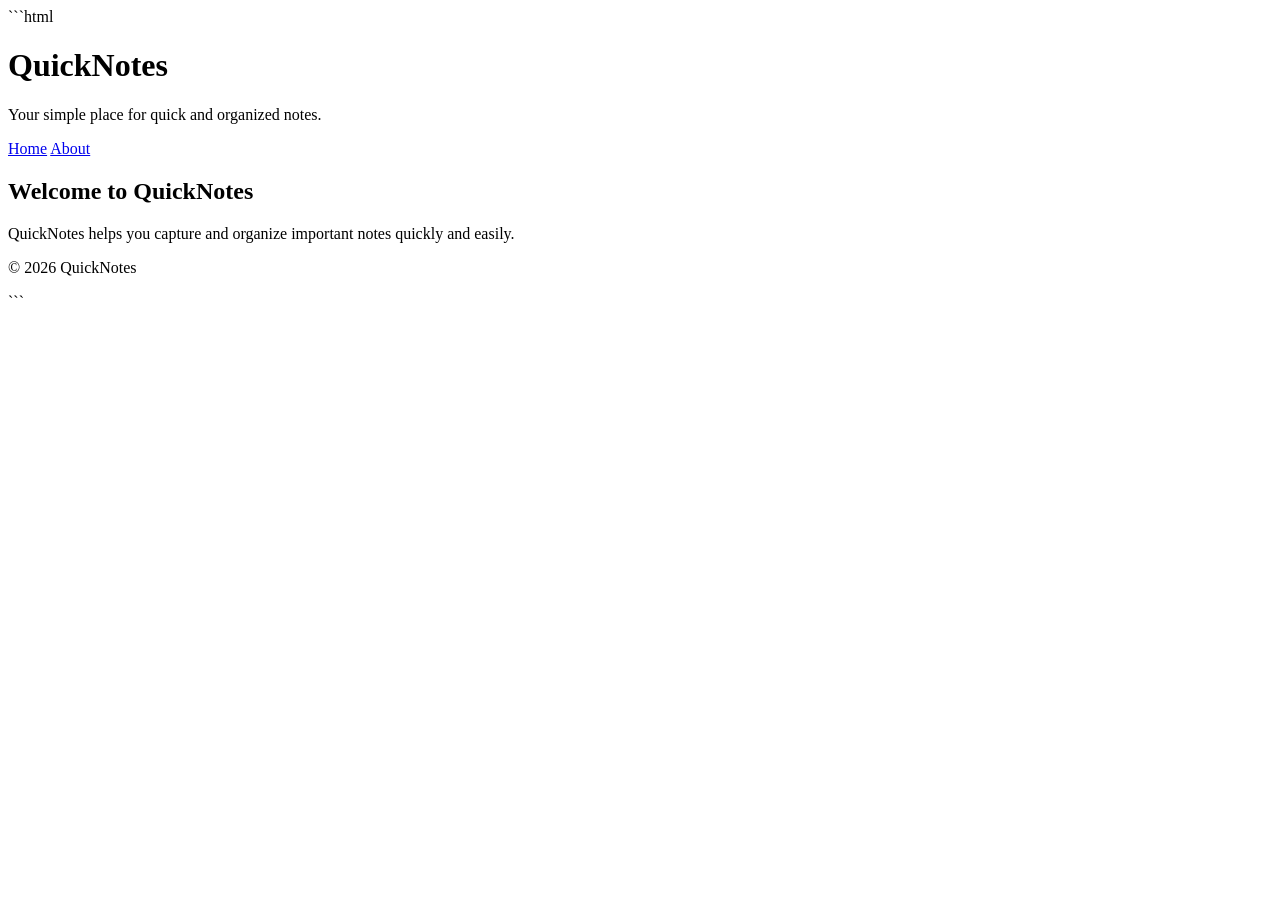
<file: day1/index.html>
```html
<!DOCTYPE html>
<html lang="en">
<head>
    <meta charset="UTF-8">
    <meta name="viewport" content="width=device-width, initial-scale=1.0">
    <title>QuickNotes</title>
</head>
<body>
    <header>
        <h1>QuickNotes</h1>
        <p>Your simple place for quick and organized notes.</p>

        <nav>
            <a href="index.html">Home</a>
            <a href="about.html">About</a>
        </nav>
    </header>

    <main>
        <h2>Welcome to QuickNotes</h2>
        <p>QuickNotes helps you capture and organize important notes quickly and easily.</p>
    </main>

    <footer>
        <p>&copy; 2026 QuickNotes</p>
    </footer>
</body>
</html>
```
</file>
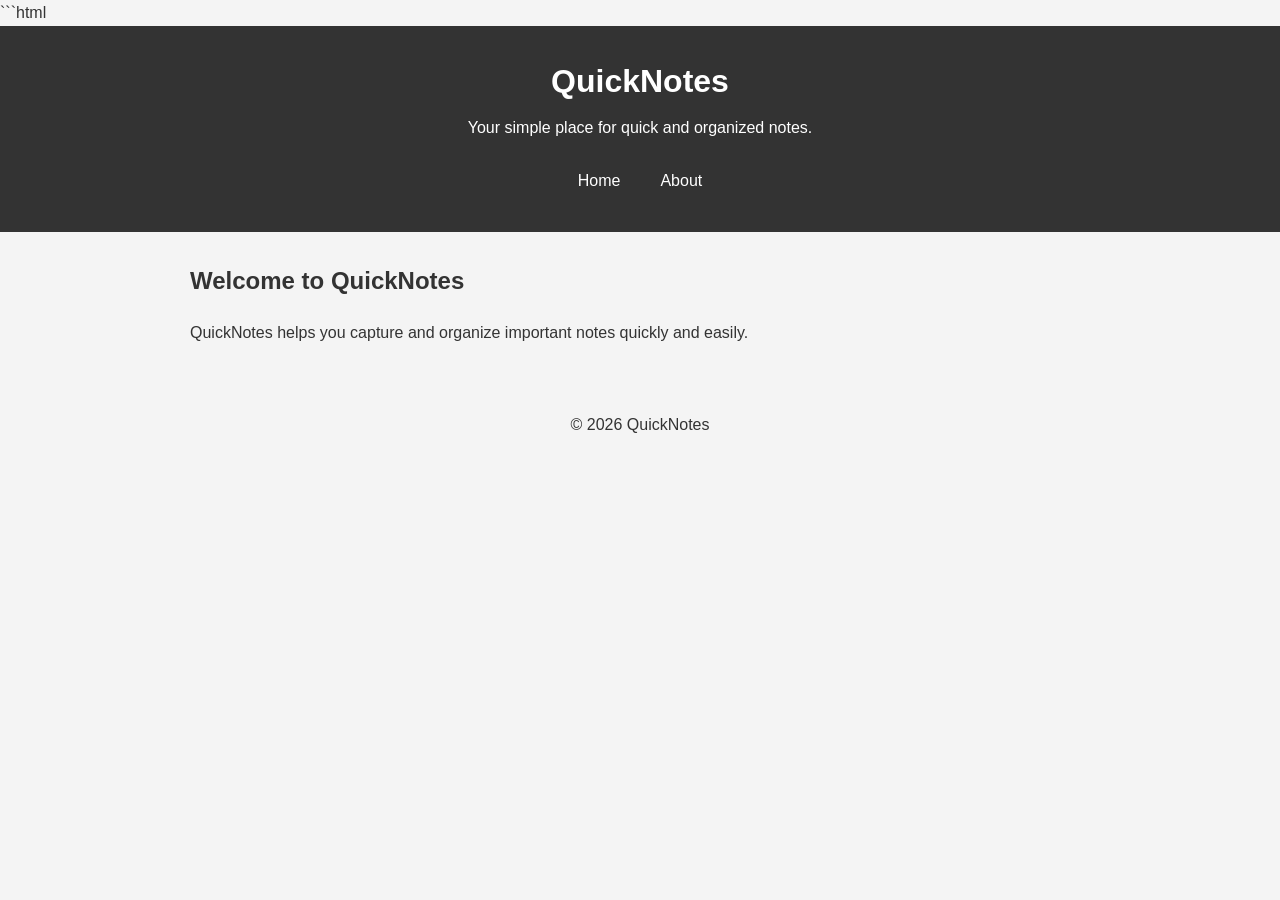
<file: day2/index.html>
```html
<!DOCTYPE html>
<html lang="en">
<head>
    <meta charset="UTF-8">
    <meta name="viewport" content="width=device-width, initial-scale=1.0">
    <title>QuickNotes</title>
    <link rel="stylesheet" href="style.css">
</head>
<body>
    <header>
        <h1>QuickNotes</h1>
        <p>Your simple place for quick and organized notes.</p>

        <nav>
            <a href="index.html">Home</a>
            <a href="about.html">About</a>
        </nav>
    </header>

    <main>
        <h2>Welcome to QuickNotes</h2>
        <p>QuickNotes helps you capture and organize important notes quickly and easily.</p>
    </main>

    <footer>
        <p>&copy; 2026 QuickNotes</p>
    </footer>
</body>
</html>
</file>
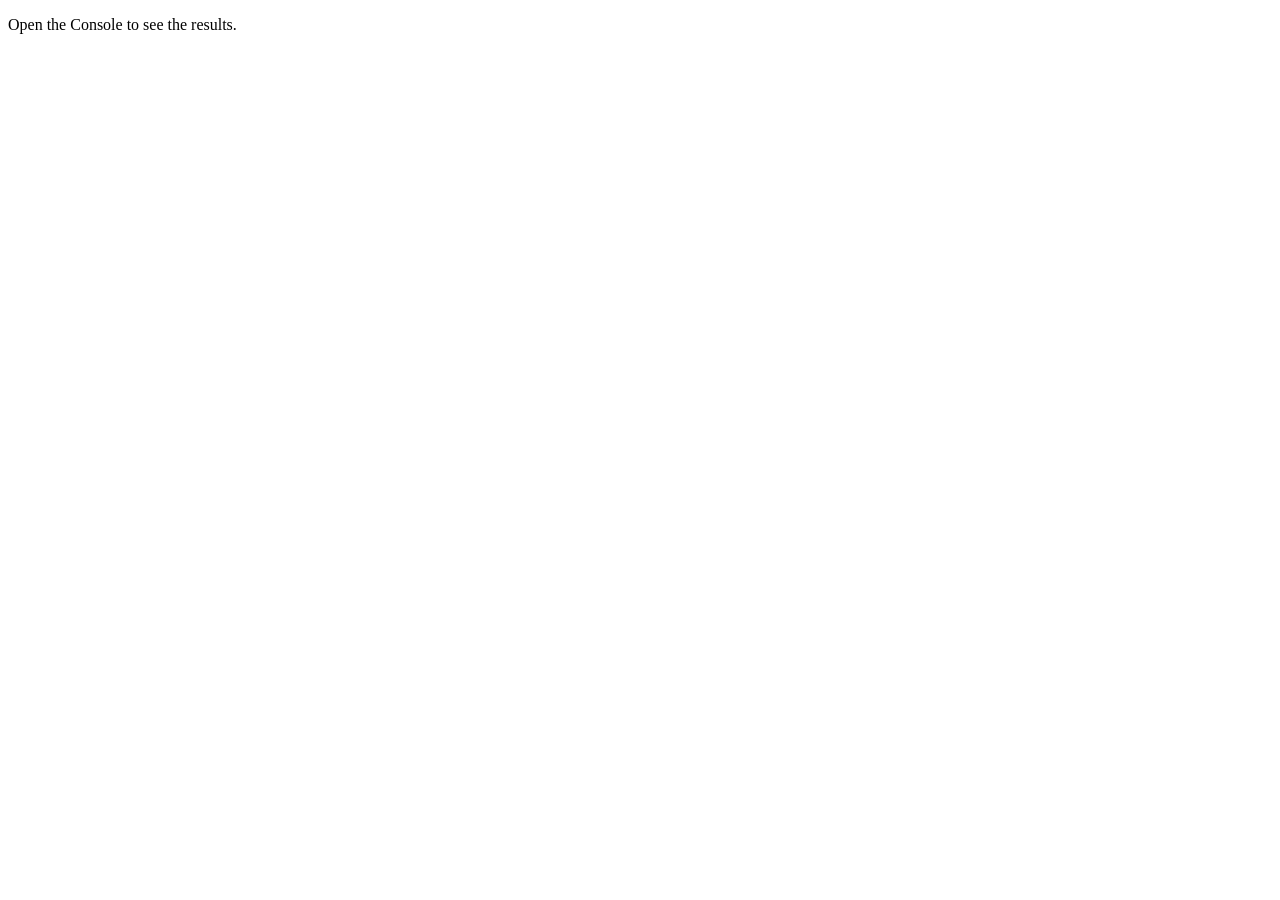
<file: day3/index.html>
<!DOCTYPE html>
<html lang="en">
<head>
  <meta charset="UTF-8">
  <meta name="viewport" content="width=device-width, initial-scale=1.0">
  <title>Notes Toolkit</title>
  <script src="script.js" defer></script>
</head>
<body>
  <p>Open the Console to see the results.</p>
</body>
</html>
</file>
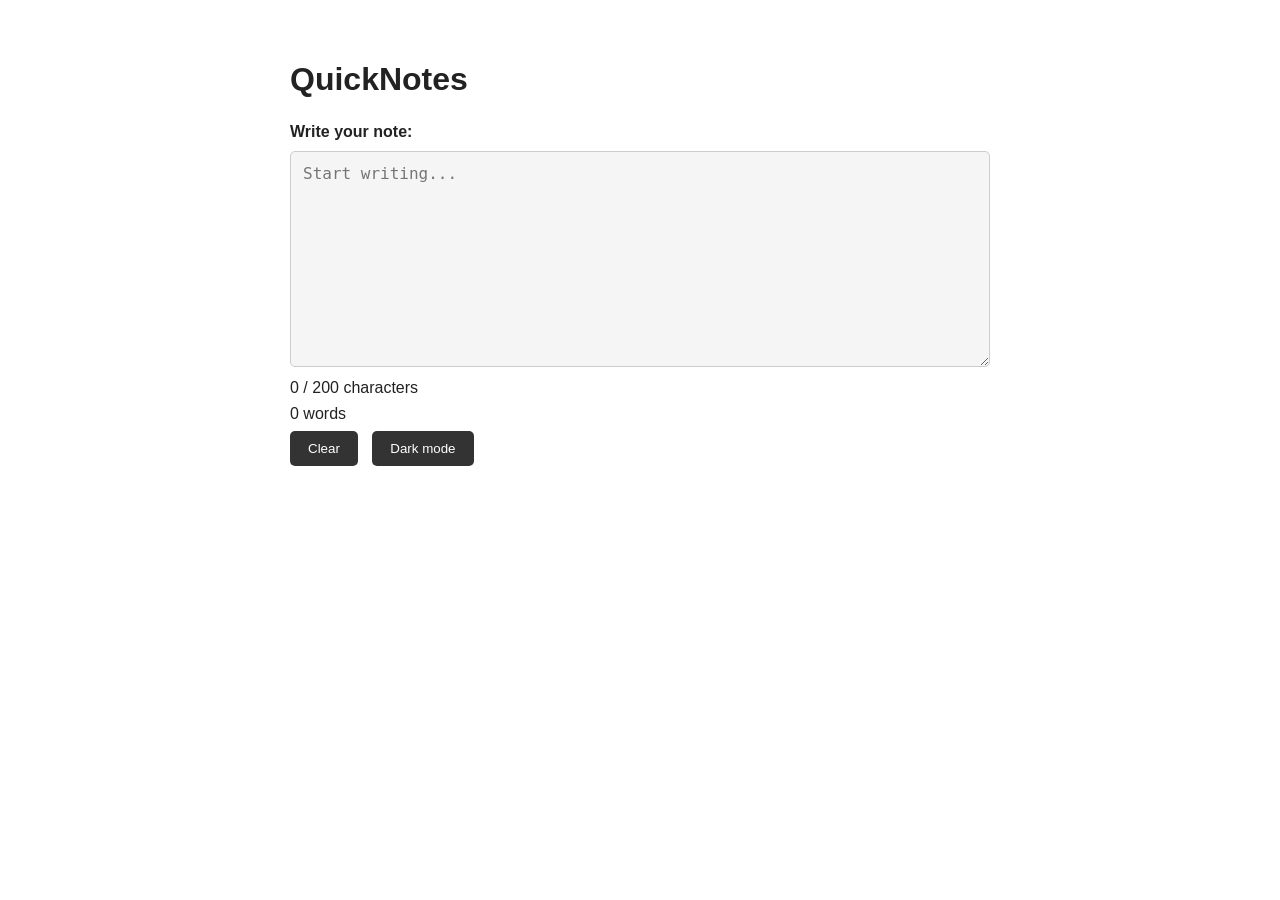
<file: day4/index.html>
<!DOCTYPE html>
<html lang="en">
<head>
    <meta charset="UTF-8">
    <meta name="viewport" content="width=device-width, initial-scale=1.0">
    <title>QuickNotes - Day 4</title>

    <link rel="stylesheet" href="style.css">
    <script src="script.js" defer></script>
</head>

<body>
    <main class="container">
        <h1>QuickNotes</h1>

        <label for="note-text">Write your note:</label>

        <textarea id="note-text" rows="10" placeholder="Start writing..."></textarea>

        <p id="char-count">0 / 200 characters</p>

        <p id="word-count">0 words</p>

        <button id="clear-btn">Clear</button>

        <button id="theme-toggle">Dark mode</button>
    </main>
</body>
</html>
</file>
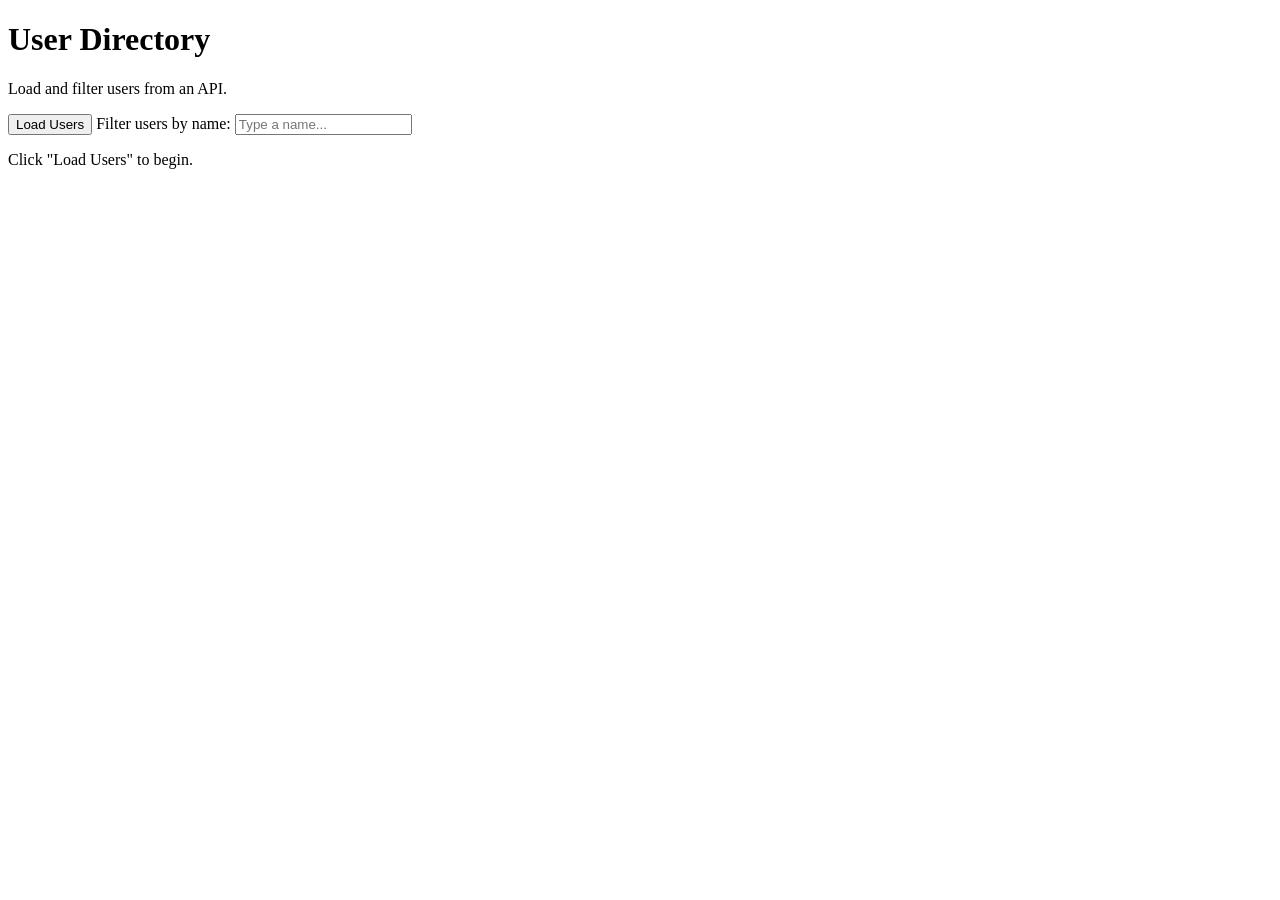
<file: day5/index.html>
<!DOCTYPE html>
<html lang="en">
<head>
    <meta charset="UTF-8">
    <meta name="viewport" content="width=device-width, initial-scale=1.0">
    <title>Day 5 - User Directory</title>
    <script src="users.js" defer></script>
</head>
<body>
    <header>
        <h1>User Directory</h1>
        <p>Load and filter users from an API.</p>
    </header>

    <main>
        <section>
            <button id="load-users" type="button">Load Users</button>

            <label for="filter-input">Filter users by name:</label>
            <input
                type="text"
                id="filter-input"
                placeholder="Type a name..."
            >

            <p id="status" role="status" aria-live="polite">
                Click "Load Users" to begin.
            </p>

            <ul id="users-list"></ul>
        </section>
    </main>
</body>
</html>
</file>
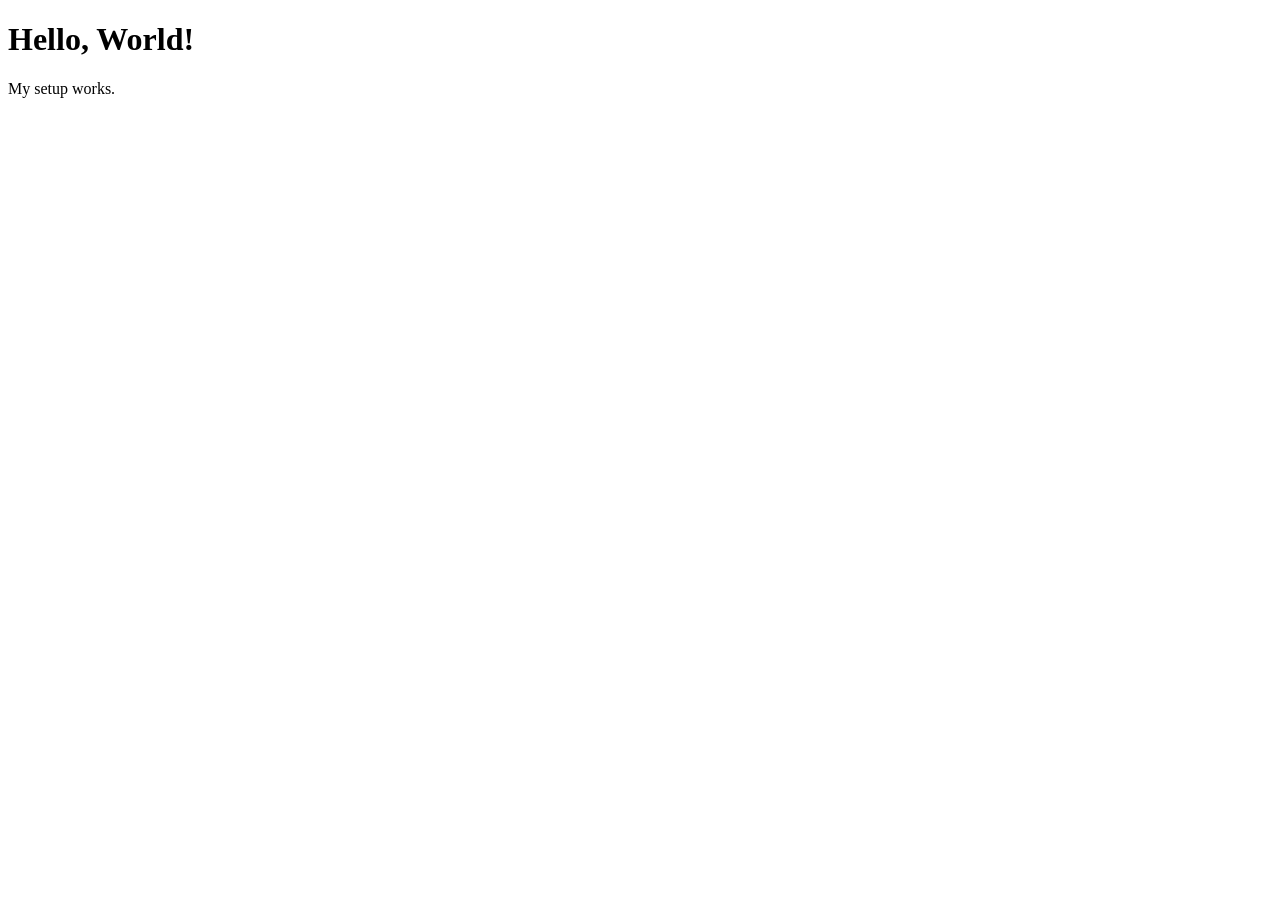
<file: Practice/index.html>
<!DOCTYPE html>
<html lang="en">
      <head>
         <meta charset="UTF-8" />
      <title>Setup Test</title>
  </head>
  <body>
      <h1>Hello, World!</h1>
      <p>My setup works.</p>
  </body>
</html>
</file>
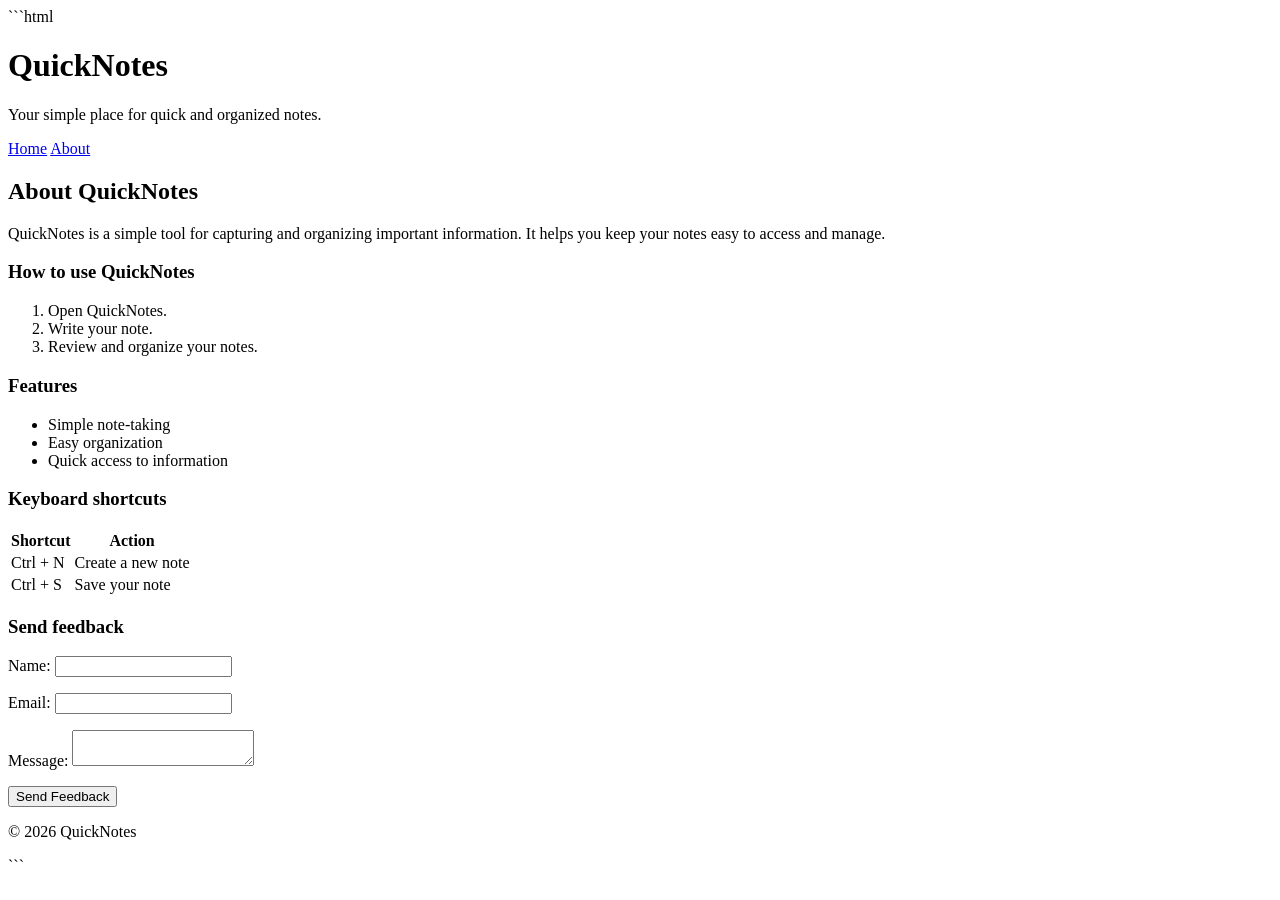
<file: day1/about.html>
```html
<!DOCTYPE html>
<html lang="en">
<head>
    <meta charset="UTF-8">
    <meta name="viewport" content="width=device-width, initial-scale=1.0">
    <title>About QuickNotes</title>
</head>
<body>
    <header>
        <h1>QuickNotes</h1>
        <p>Your simple place for quick and organized notes.</p>

        <nav>
            <a href="index.html">Home</a>
            <a href="about.html">About</a>
        </nav>
    </header>

    <main>
        <h2>About QuickNotes</h2>

        <p>QuickNotes is a simple tool for capturing and organizing important information. It helps you keep your notes easy to access and manage.</p>

        <section>
            <h3>How to use QuickNotes</h3>
            <ol>
                <li>Open QuickNotes.</li>
                <li>Write your note.</li>
                <li>Review and organize your notes.</li>
            </ol>
        </section>

        <section>
            <h3>Features</h3>
            <ul>
                <li>Simple note-taking</li>
                <li>Easy organization</li>
                <li>Quick access to information</li>
            </ul>
        </section>

        <section>
            <h3>Keyboard shortcuts</h3>
            <table>
                <thead>
                    <tr>
                        <th>Shortcut</th>
                        <th>Action</th>
                    </tr>
                </thead>
                <tbody>
                    <tr>
                        <td>Ctrl + N</td>
                        <td>Create a new note</td>
                    </tr>
                    <tr>
                        <td>Ctrl + S</td>
                        <td>Save your note</td>
                    </tr>
                </tbody>
            </table>
        </section>

        <section>
            <h3>Send feedback</h3>

            <form>
                <p>
                    <label for="name">Name:</label>
                    <input type="text" id="name" name="name" required>
                </p>

                <p>
                    <label for="email">Email:</label>
                    <input type="email" id="email" name="email" required>
                </p>

                <p>
                    <label for="message">Message:</label>
                    <textarea id="message" name="message" required></textarea>
                </p>

                <button type="submit">Send Feedback</button>
            </form>
        </section>
    </main>

    <footer>
        <p>&copy; 2026 QuickNotes</p>
    </footer>
</body>
</html>
```
</file>
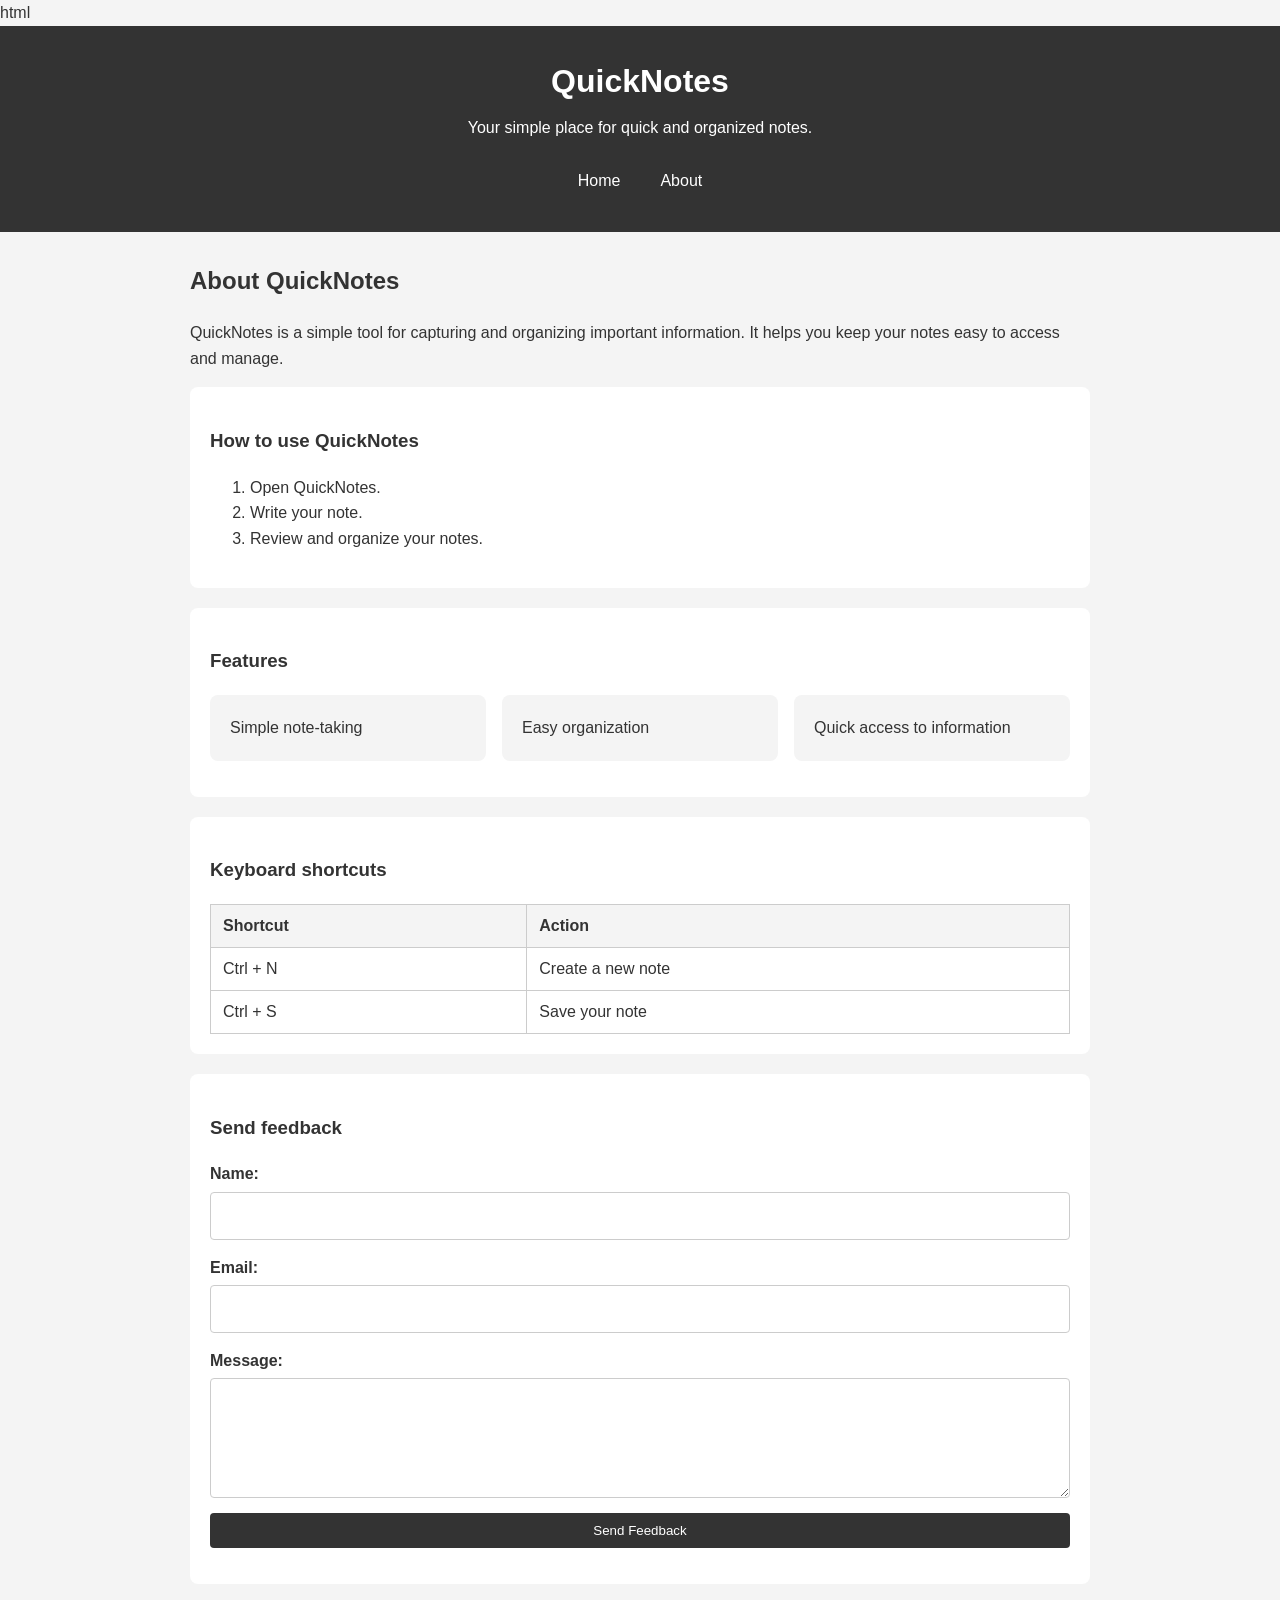
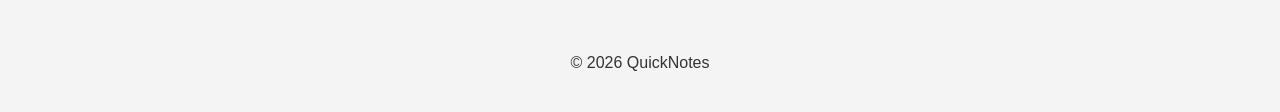
<file: day2/about.html>
html
<!DOCTYPE html>
<html lang="en">
<head>
    <meta charset="UTF-8">
    <meta name="viewport" content="width=device-width, initial-scale=1.0">
    <title>About QuickNotes</title>
    <link rel="stylesheet" href="style.css">
</head>
<body>
    <header>
        <h1>QuickNotes</h1>
        <p>Your simple place for quick and organized notes.</p>

        <nav>
            <a href="index.html">Home</a>
            <a href="about.html">About</a>
        </nav>
    </header>

    <main>
        <h2>About QuickNotes</h2>

        <p>QuickNotes is a simple tool for capturing and organizing important information. It helps you keep your notes easy to access and manage.</p>

        <section>
            <h3>How to use QuickNotes</h3>
            <ol>
                <li>Open QuickNotes.</li>
                <li>Write your note.</li>
                <li>Review and organize your notes.</li>
            </ol>
        </section>

        <section>
            <h3>Features</h3>
            <ul class="features">
                <li>Simple note-taking</li>
                <li>Easy organization</li>
                <li>Quick access to information</li>
            </ul>
        </section>

        <section>
            <h3>Keyboard shortcuts</h3>
            <table>
                <thead>
                    <tr>
                        <th>Shortcut</th>
                        <th>Action</th>
                    </tr>
                </thead>
                <tbody>
                    <tr>
                        <td>Ctrl + N</td>
                        <td>Create a new note</td>
                    </tr>
                    <tr>
                        <td>Ctrl + S</td>
                        <td>Save your note</td>
                    </tr>
                </tbody>
            </table>
        </section>

        <section>
            <h3>Send feedback</h3>

            <form>
                <p>
                    <label for="name">Name:</label>
                    <input type="text" id="name" name="name" required>
                </p>

                <p>
                    <label for="email">Email:</label>
                    <input type="email" id="email" name="email" required>
                </p>

                <p>
                    <label for="message">Message:</label>
                    <textarea id="message" name="message" required></textarea>
                </p>

                <button type="submit">Send Feedback</button>
            </form>
        </section>
    </main>

    <footer>
        <p>&copy; 2026 QuickNotes</p>
    </footer>
</body>
</html>
</file>
<file: day2/style.css>
css
/* Box-sizing reset */
* {
    box-sizing: border-box;
}

/* Base body styles */
body {
    margin: 0;
    font-family: Arial, sans-serif;
    background-color: #f4f4f4;
    color: #333;
    line-height: 1.6;
}

/* Header */
header {
    background-color: #333;
    color: white;
    text-align: center;
    padding: 30px 20px;
}

header h1 {
    margin: 0;
}

header p {
    margin: 8px 0 20px;
}

/* Navigation */
nav {
    display: flex;
    justify-content: center;
    gap: 16px;
}

nav a {
    color: white;
    text-decoration: none;
    padding: 8px 12px;
    border-radius: 4px;
    transition: background-color 0.3s, color 0.3s;
}

nav a:hover {
    background-color: white;
    color: #333;
}

/* Main content */
main {
    max-width: 900px;
    margin: 30px auto;
    padding: 0 20px;
}

/* Section cards */
section {
    background-color: white;
    padding: 20px;
    margin-bottom: 20px;
    border-radius: 8px;
}

/* Features grid */
.features {
    display: grid;
    grid-template-columns: repeat(auto-fit, minmax(180px, 1fr));
    gap: 16px;
    padding: 0;
    list-style: none;
}

.features li {
    background-color: #f4f4f4;
    padding: 20px;
    border-radius: 8px;
}

/* Table */
table {
    width: 100%;
    border-collapse: collapse;
}

th,
td {
    border: 1px solid #ccc;
    padding: 12px;
    text-align: left;
}

th {
    background-color: #f4f4f4;
}

/* Feedback form */
form {
    display: flex;
    flex-direction: column;
}

form p {
    display: flex;
    flex-direction: column;
    margin: 0 0 15px;
}

label {
    margin-bottom: 5px;
    font-weight: bold;
}

input,
textarea {
    width: 100%;
    padding: 10px;
    border: 1px solid #ccc;
    border-radius: 4px;
    font: inherit;
}

textarea {
    min-height: 120px;
    resize: vertical;
}

/* Button */
button {
    padding: 10px 18px;
    border: none;
    border-radius: 4px;
    background-color: #333;
    color: white;
    cursor: pointer;
    transition: background-color 0.3s, transform 0.2s;
}

button:hover {
    background-color: #555;
    transform: translateY(-2px);
}

/* Footer */
footer {
    text-align: center;
    padding: 20px;
}

/* Small screens */
@media (max-width: 600px) {
    header {
        padding: 20px 12px;
    }

    header h1 {
        font-size: 24px;
    }

    nav {
        gap: 8px;
    }

    main {
        margin: 20px auto;
        padding: 0 12px;
    }
}
</file>
<file: day4/style.css>
:root {
    --background-color: #ffffff;
    --text-color: #222222;
    --textarea-background: #f5f5f5;
    --border-color: #cccccc;
    --button-background: #333333;
    --button-text: #ffffff;
}

body.dark {
    --background-color: #222222;
    --text-color: #ffffff;
    --textarea-background: #333333;
    --border-color: #666666;
    --button-background: #ffffff;
    --button-text: #222222;
}

body {
    margin: 0;
    padding: 40px 20px;
    font-family: Arial, sans-serif;
    background-color: var(--background-color);
    color: var(--text-color);
}

.container {
    max-width: 700px;
    margin: 0 auto;
}

h1 {
    margin-bottom: 25px;
}

label {
    display: block;
    margin-bottom: 10px;
    font-weight: bold;
}

textarea {
    width: 100%;
    box-sizing: border-box;
    padding: 12px;
    font-size: 16px;
    background-color: var(--textarea-background);
    color: var(--text-color);
    border: 1px solid var(--border-color);
    border-radius: 5px;
    resize: vertical;
}

#char-count,
#word-count {
    margin: 8px 0;
}

.warning {
    color: orange;
}

.over {
    color: red;
    font-weight: bold;
}

button {
    padding: 10px 18px;
    margin-right: 10px;
    border: none;
    border-radius: 5px;
    background-color: var(--button-background);
    color: var(--button-text);
    cursor: pointer;
}

button:hover {
    opacity: 0.85;
}
</file>
